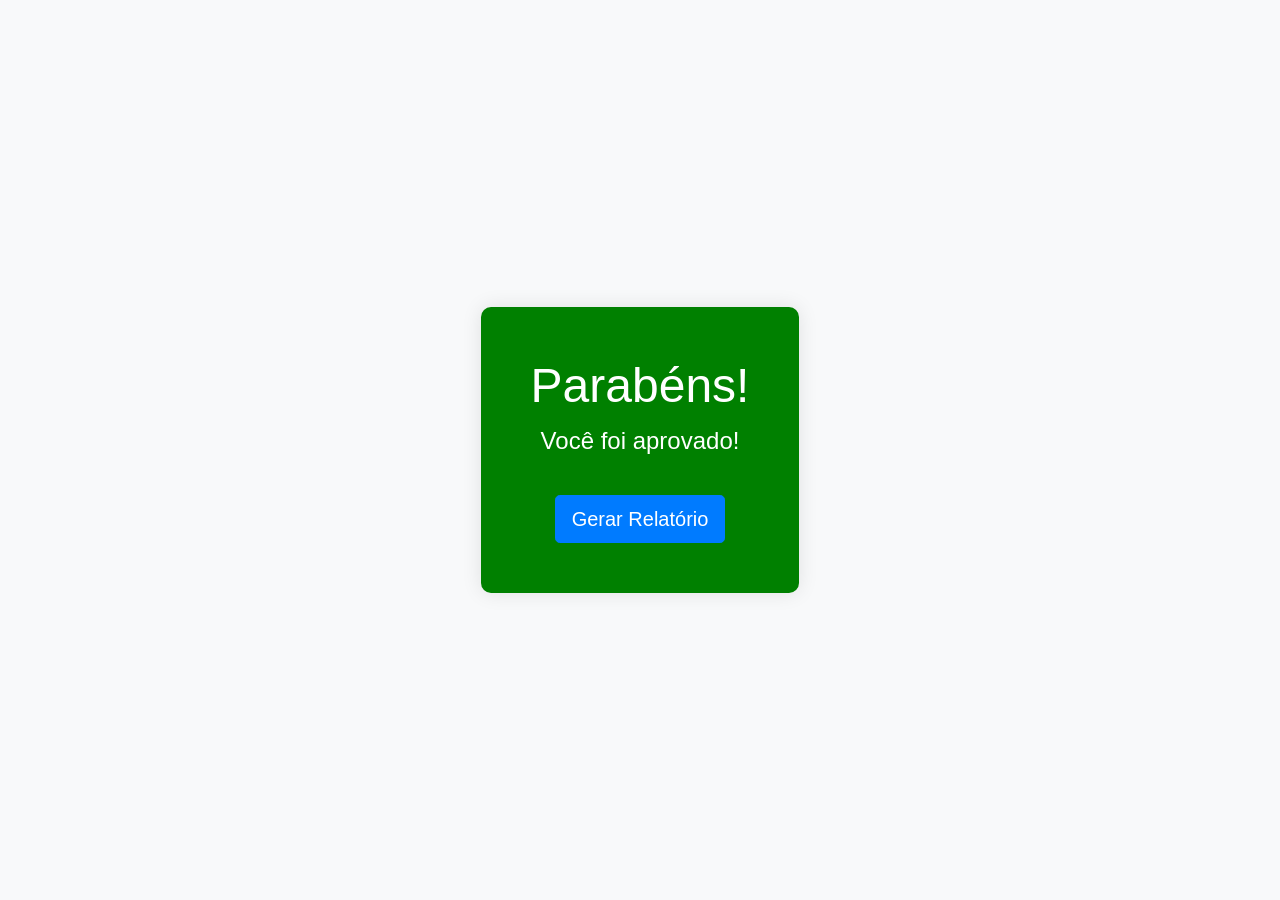
<file: aprovado.html>
<!DOCTYPE html>
<html lang="pt-br">
<head>
    <meta charset="UTF-8">
    <meta name="viewport" content="width=device-width, initial-scale=1.0">
    <title>Parabéns!</title>
    <link href="https://stackpath.bootstrapcdn.com/bootstrap/4.5.2/css/bootstrap.min.css" rel="stylesheet">
    <style>
        body {
            display: flex;
            justify-content: center;
            align-items: center;
            height: 100vh;
            background-color: #f8f9fa;
            margin: 0;
        }
        .congratulations-container {
            text-align: center;
            background-color: green;
            padding: 50px;
            border-radius: 10px;
            box-shadow: 0 0 20px rgba(0, 0, 0, 0.1);
        }
        .congratulations-container h1 {
            font-size: 3em;
            color: white
        }
        .congratulations-container p {
            font-size: 1.5em;
            color: white;
        }
        .congratulations-container .btn {
            margin-top: 20px;
            border-radius: 1;
        }
    </style>
</head>
<body>
    <div class="congratulations-container">
        <h1>Parabéns!</h1>
        <p>Você foi aprovado!</p>
        <a href="#" class="btn btn-primary btn-lg">Gerar Relatório</a>
    </div>
    <script src="https://code.jquery.com/jquery-3.5.1.slim.min.js"></script>
    <script src="https://cdn.jsdelivr.net/npm/@popperjs/core@2.5.4/dist/umd/popper.min.js"></script>
    <script src="https://stackpath.bootstrapcdn.com/bootstrap/4.5.2/js/bootstrap.min.js"></script>
</body>
</html>
</file>
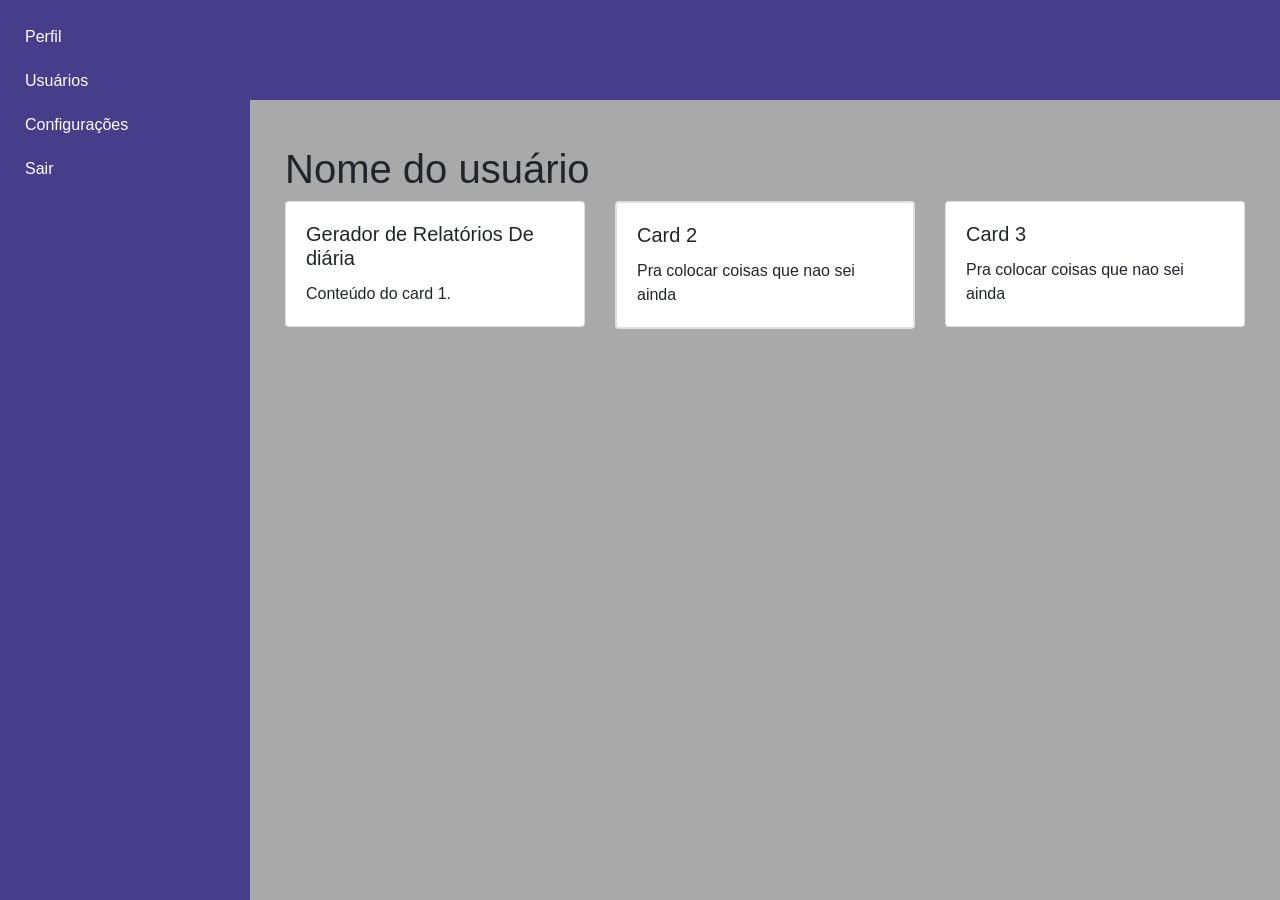
<file: DashboardIndex.html>
<!DOCTYPE html>
<html lang="pt-br">
<head>
    <meta charset="UTF-8">
    <meta name="viewport" content="width=device-width, initial-scale=1.0">

    <!--icones-->
    <link href="https://fonts.googleapis.com/icon?family=Material+Icons" rel="stylesheet">

    <title>Index</title>
    <link href="https://stackpath.bootstrapcdn.com/bootstrap/4.5.2/css/bootstrap.min.css" rel="stylesheet">
    <style>
        body {
            display: flex;
            min-height: 100vh;
            flex-direction: column;
            background-color:darkgray;
        }
        .sidebar {
            height: 100vh;
            background-color:darkslateblue;
            padding: 15px;
            position: fixed;
            width: 250px;
            border-radius: 20;
        }
        .sidebar a {
            color: white;
            display: block;
            padding: 10px;
            text-decoration: none;
        }
        .sidebar a:hover {
            background-color: #495057;
        }
        .content {
            margin-left: 250px;
            padding: 20px;
            flex: 1;

        }
        .navbar {
            margin-left: 250px;
            width: calc(100% - 250px);
            background-color: darkslateblue ;
            height: 100px;
         
        }
        @media (max-width: 768px) {
            .sidebar {
                width: 100%;
                height: auto;
                position: relative;
            }
            .content {
                margin-left: 0;
                border-radius: 5px;
            }
            .navbar {
                margin-left: 0;
                width: 100%;
            }
        .pesquisa{
            background-color: blanchedalmond;
            height: 200;
            width: 300;
        }
        .card{
            border-radius: 10px;
        }
            
        }
        
    </style>
</head>
<Nav class="navbar">
    
</Nav>
<body>
    <div class="sidebar">
        
        <a href="#">Perfil</a>
        <a href="#">Usuários</a>
        <a href="#">Configurações</a>
        <a href="#">Sair</a>

    </div>
    <div class="content">
                <span class="navbar-toggler-icon"></span>
            </button>
            
        </nav>
        <div class="container-fluid">
            <h1>Nome do usuário</h1>
            <div class="row">
                <div class="col-md-4">
                    <div class="card">
                        <div class="card-body" type="button">
                            <h5 class="card-title"  >Gerador de Relatórios De diária</h5>
                            <p class="card-text" type="button">Conteúdo do card 1.</p>
                        </div>
                    </div>
                </div>
                <div class="col-md-4">
                    <div class="card">
                        <div class="card-body card">
                            <h5 class="card-title">Card 2</h5>
                            <p class="card-text">Pra colocar coisas que nao sei ainda</p>
                        </div>
                    </div>
                </div>
                <div class="col-md-4">
                    <div class="card">
                        <div class="card-body">
                            <h5 class="card-title">Card 3</h5>
                            <p class="card-text">Pra colocar coisas que nao sei ainda</p>
                        </div>
                    </div>
                </div>
            </div>
        </div>
    </div>
    <script src="https://code.jquery.com/jquery-3.5.1.slim.min.js"></script>
    <script src="https://cdn.jsdelivr.net/npm/@popperjs/core@2.5.4/dist/umd/popper.min.js"></script>
    <script src="https://stackpath.bootstrapcdn.com/bootstrap/4.5.2/js/bootstrap.min.js"></script>
    
</body>
</html>
</file>
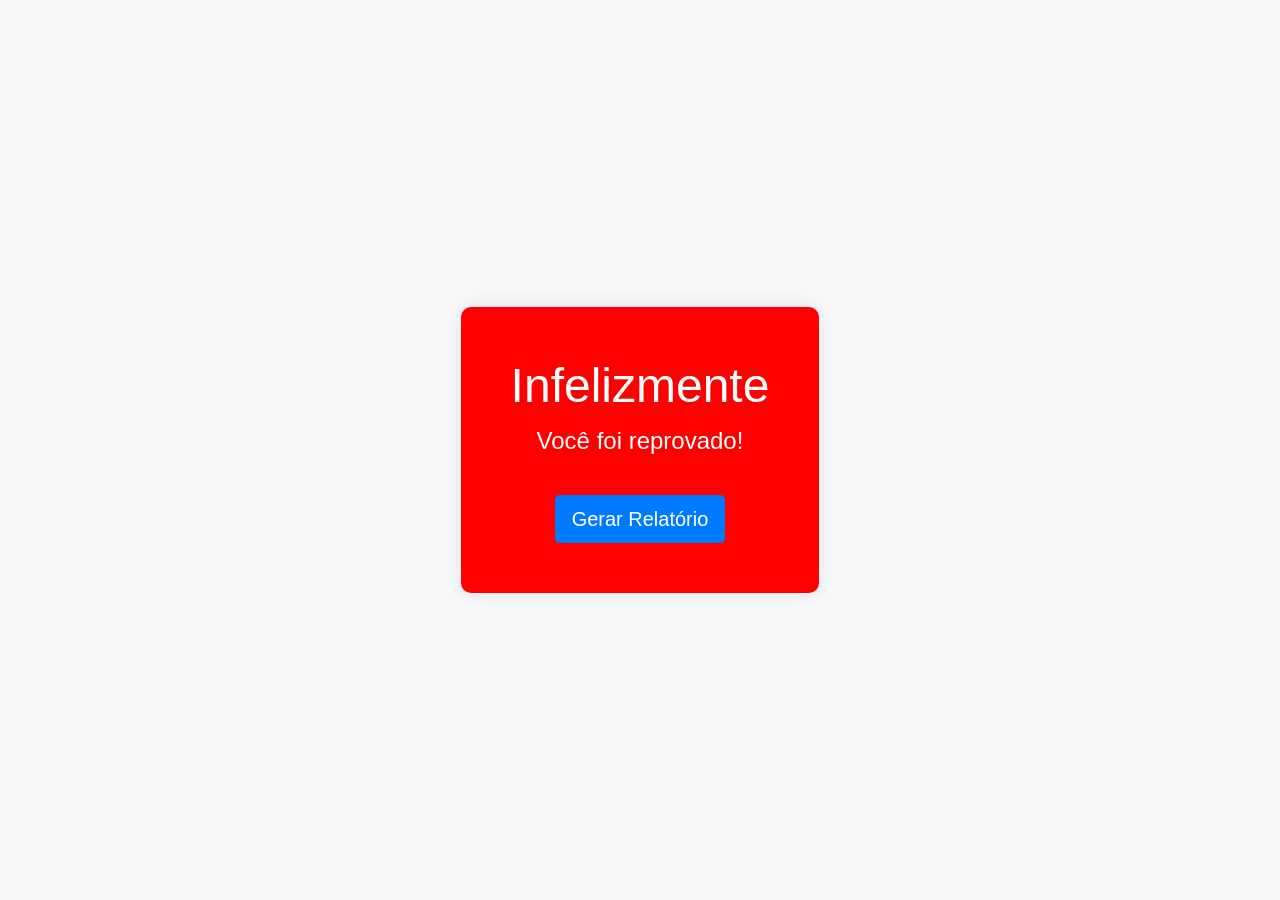
<file: Reprovado.html>
<!DOCTYPE html>
<html lang="pt-br">
<head>
    <meta charset="UTF-8">
    <meta name="viewport" content="width=device-width, initial-scale=1.0">
    <title>Lamentamos</title>
    <link href="https://stackpath.bootstrapcdn.com/bootstrap/4.5.2/css/bootstrap.min.css" rel="stylesheet">
    <style>
        body {
            display: flex;
            justify-content: center;
            align-items: center;
            height: 100vh;
            background-color: #f8f9fa;
            margin: 0;
        }
        .congratulations-container {
            text-align: center;
            background-color:red;
            padding: 50px;
            border-radius: 10px;
            box-shadow: 0 0 20px rgba(0, 0, 0, 0.1);
        }
        .congratulations-container h1 {
            font-size: 3em;
            color: white
        }
        .congratulations-container p {
            font-size: 1.5em;
            color: white;
        }
        .congratulations-container .btn {
            margin-top: 20px;
            border-radius: 1;
        }
    </style>
</head>
<body>
    <div class="congratulations-container">
        <h1>Infelizmente</h1>
        <p>Você foi reprovado!</p>
        <a href="#" class="btn btn-primary btn-lg">Gerar Relatório</a>
    </div>
    <script src="https://code.jquery.com/jquery-3.5.1.slim.min.js"></script>
    <script src="https://cdn.jsdelivr.net/npm/@popperjs/core@2.5.4/dist/umd/popper.min.js"></script>
    <script src="https://stackpath.bootstrapcdn.com/bootstrap/4.5.2/js/bootstrap.min.js"></script>
</body>
</html>
</file>
